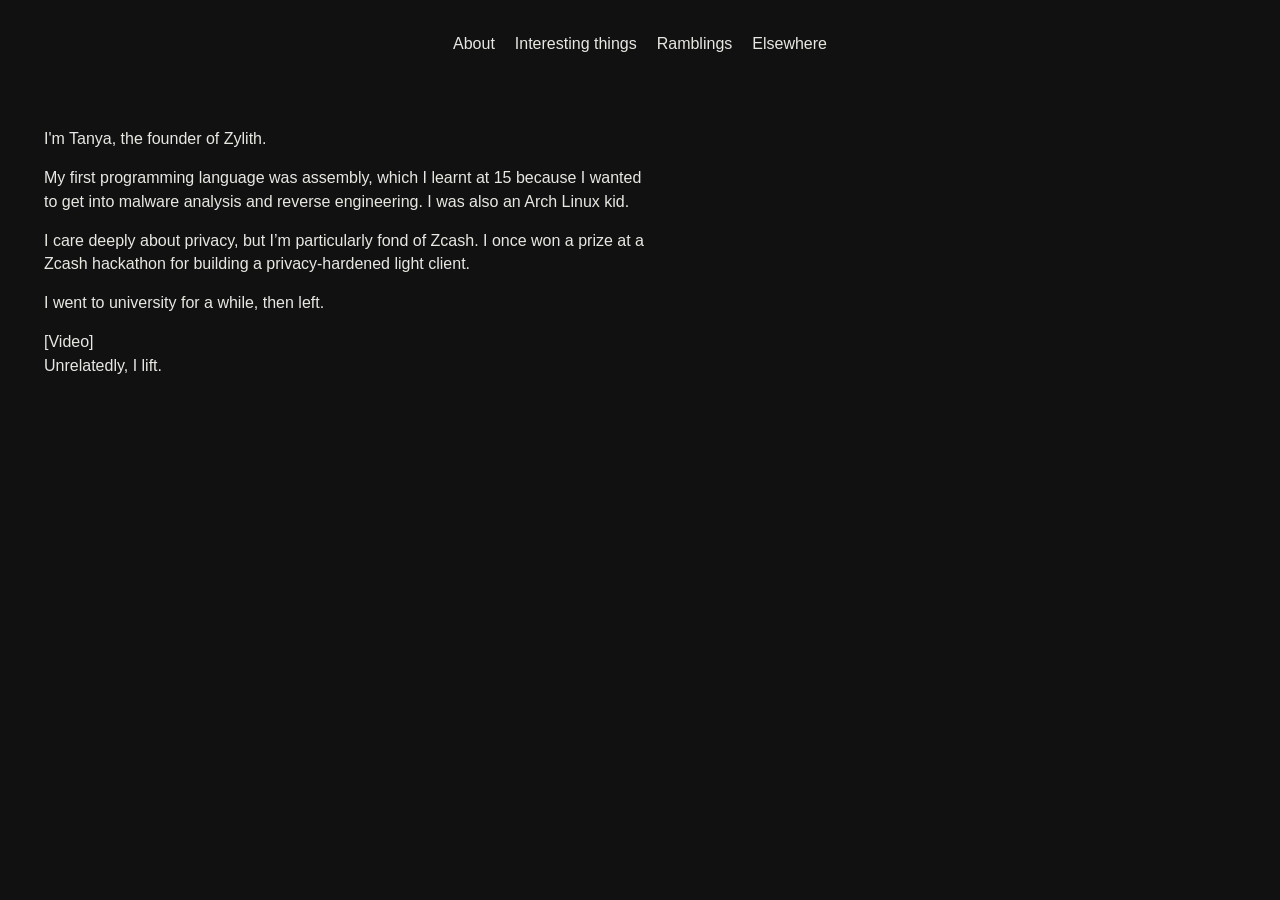
<file: index.html>
<!doctype html>
<html lang="en">
  <head>
    <meta charset="utf-8" />
    <meta name="viewport" content="width=device-width, initial-scale=1" />
    <meta name="description" content="Personal website of Tanya Arora." />
    <title>Tanya A.</title>
    <link rel="stylesheet" href="./styles.css" />
  </head>
  <body>
    <header>
      <nav aria-label="links">
        <a href="/about/">About</a>
        <a href="/interesting-things/">Interesting things</a>
        <a href="/ramblings/">Ramblings</a>
        <a href="/elsewhere/">Elsewhere</a>
      </nav>
    </header>

    <main>
      <p>I'm Tanya, the founder of <a href="https://zylith.fi">Zylith</a>.</p>

      <p>
        My first programming language was assembly, which I learnt at 15 because
        I wanted to get into malware analysis and reverse engineering. I was
        also an Arch Linux kid.
      </p>

      <p>
        I care deeply about privacy, but I’m particularly fond of Zcash. I once
        won a prize at a Zcash hackathon for building a
        <a href="https://github.com/tanctl/rime">privacy-hardened light client</a>.
      </p>

      <p>I went to university for a while, then left.</p>

      <section class="lift">
        <video autoplay loop muted playsinline preload="auto" onerror="this.outerHTML='[Video]'">
          <source
            src="./gym.mp4?v=20260614"
            type="video/mp4"
            onerror="this.parentElement.outerHTML='[Video]'"
          />
          [Video]
        </video>
        <p>Unrelatedly, I lift.</p>
      </section>
    </main>
  </body>
</html>
</file>
<file: styles.css>
:root {
  --bg: #111111;
  --text: #e8e8e3;
  --muted: #9b9b94;
}

* {
  box-sizing: border-box;
}

body {
  margin: 0;
  background: var(--bg);
  color: var(--text);
  font-family: Arial, Helvetica, sans-serif;
  font-size: 16px;
  line-height: 1.45;
}

html {
  scroll-behavior: smooth;
}

header,
main {
  padding: 2rem 1.75rem;
}

header {
  display: flex;
  align-items: baseline;
  justify-content: center;
  width: 100%;
  max-width: none;
}

main {
  max-width: 42rem;
  padding-top: 2.5rem;
  padding-left: 2.75rem;
}

section {
  margin: 0;
}

p {
  margin: 0 0 1rem;
  color: var(--muted);
}

main > p {
  color: var(--text);
}

video {
  display: block;
  width: min(10rem, 100%);
  margin: 0 0 0.75rem;
  background: var(--bg);
  color: var(--text);
}

.lift p {
  color: var(--text);
}

.citation-list {
  margin: 0;
  padding: 0;
  list-style: none;
}

.citation-list li {
  position: relative;
  margin: 0 0 1.1rem;
  padding-left: 1rem;
}

.citation-list li::before {
  content: "·";
  position: absolute;
  left: 0;
  color: var(--muted);
  font-size: 1.12rem;
  font-weight: 600;
  line-height: 1.2;
}

.citation-list a {
  display: block;
  color: var(--text);
}

.citation-list span {
  display: block;
  margin-top: 0.12rem;
  color: var(--muted);
  font-size: 0.9rem;
}

.contact-sheet {
  --unit: clamp(2.15rem, 4.2vw, 4.35rem);
  display: grid;
  gap: 0.45rem;
  grid-template-columns: repeat(12, var(--unit));
  grid-template-rows: repeat(8, var(--unit));
  width: fit-content;
  margin: 0 auto;
}

.elsewhere-page {
  max-width: none;
  padding-top: 2rem;
  padding-left: clamp(1.75rem, 6vw, 6rem);
  padding-right: clamp(1.75rem, 6vw, 6rem);
}

.sheet-item {
  margin: 0;
  min-width: 0;
}

.empty-media {
  width: 100%;
  height: 100%;
  background: rgba(232, 232, 227, 0.025);
  border: 1px solid rgba(232, 232, 227, 0.14);
}

.cell-a { grid-area: 1 / 1 / 4 / 5; }
.cell-b { grid-area: 1 / 5 / 3 / 8; }
.cell-c { grid-area: 1 / 8 / 3 / 10; }
.cell-d { grid-area: 1 / 10 / 5 / 13; }
.cell-e { grid-area: 3 / 5 / 7 / 8; }
.cell-f { grid-area: 3 / 8 / 5 / 10; }
.cell-g { grid-area: 4 / 1 / 6 / 3; }
.cell-h { grid-area: 4 / 3 / 6 / 5; }
.cell-i { grid-area: 5 / 8 / 8 / 10; }
.cell-j { grid-area: 5 / 10 / 7 / 13; }
.cell-k { grid-area: 6 / 1 / 9 / 3; }
.cell-l { grid-area: 6 / 3 / 9 / 5; }
.cell-m { grid-area: 7 / 5 / 9 / 8; }
.cell-n { grid-area: 7 / 10 / 9 / 13; }
.cell-o { grid-area: 8 / 8 / 9 / 9; }
.cell-p { grid-area: 8 / 9 / 9 / 10; }

nav {
  display: flex;
  gap: 1.25rem;
  flex-wrap: wrap;
  justify-content: center;
}

a {
  color: var(--text);
  font-weight: 400;
  text-decoration: none;
}

a:hover {
  color: var(--muted);
  text-decoration: underline;
}

a:focus-visible {
  outline: 1px solid var(--text);
  outline-offset: 3px;
}

@media (max-width: 820px) {
  header,
  main {
    padding: 1.25rem;
  }

  nav {
    justify-content: center;
  }

  .contact-sheet {
    --unit: calc((100vw - 2.5rem - 1.35rem) / 4);
    grid-template-columns: repeat(4, var(--unit));
    grid-template-rows: none;
    grid-auto-rows: var(--unit);
  }

  .sheet-item {
    grid-area: auto;
  }

  .ratio-1x1 .empty-media { aspect-ratio: 1 / 1; }
  .ratio-2x3 .empty-media { aspect-ratio: 2 / 3; }
  .ratio-3x2 .empty-media { aspect-ratio: 3 / 2; }
  .ratio-3x4 .empty-media { aspect-ratio: 3 / 4; }
  .ratio-4x3 .empty-media { aspect-ratio: 4 / 3; }

  .empty-media {
    height: auto;
  }
}

@media (max-width: 380px) {
  .contact-sheet {
    --unit: calc((100vw - 2.5rem - 0.45rem) / 2);
    grid-template-columns: repeat(2, var(--unit));
  }
}
</file>
